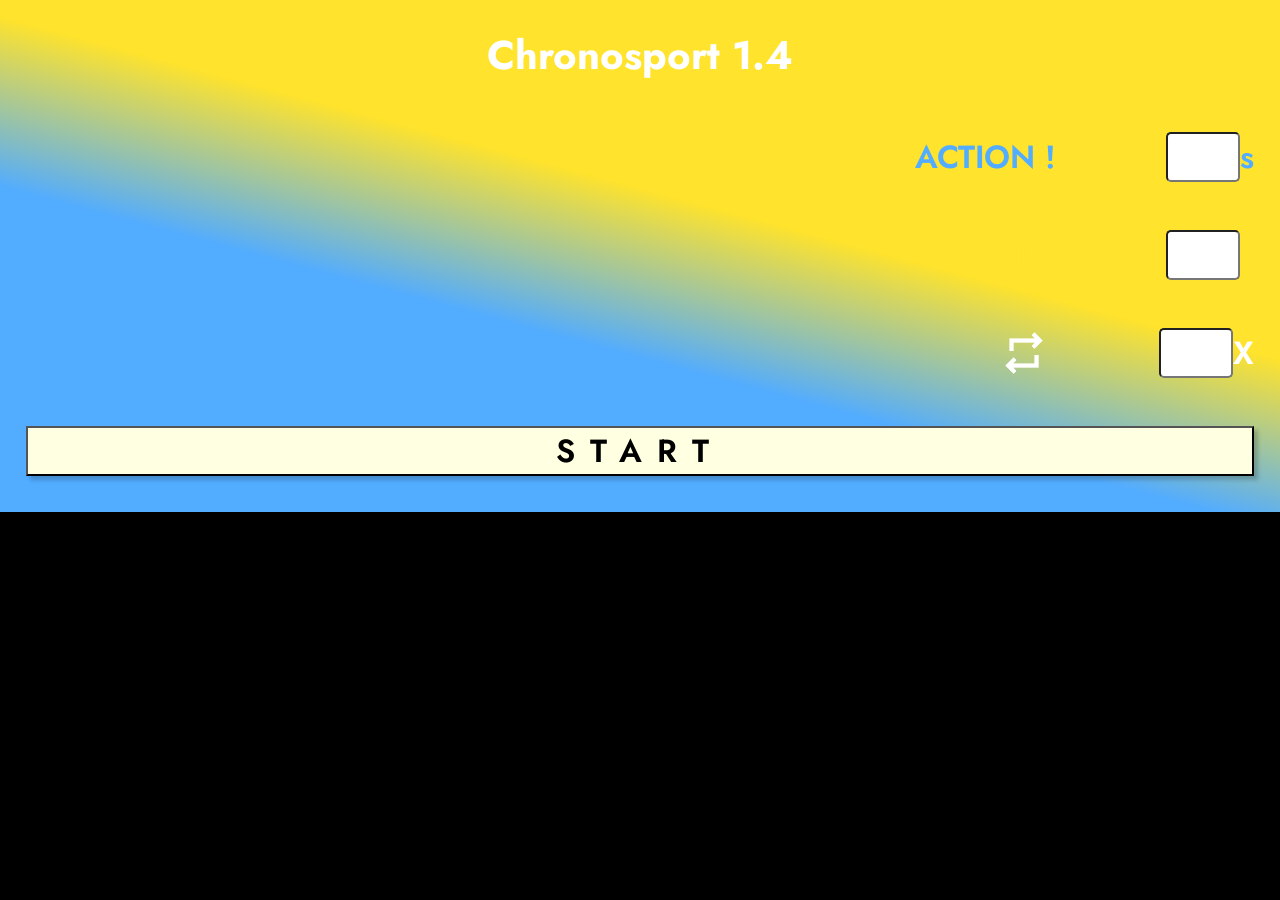
<file: index.html>
<!DOCTYPE html>
<html lang="fr">
    <head>
        <meta charset="UTF-8">
        <meta http-equiv="X-UA-Compatible" content="IE=edge">
        <meta name="viewport" content="width=device-width, initial-scale=1.0">
        <title>Chronosport</title>
        <link rel="manifest" href="https://cfournier59.github.io/Chronosport/manifest.json">
        <link rel="preconnect" href="https://fonts.googleapis.com">
        <link rel="preconnect" href="https://fonts.gstatic.com" crossorigin>
        <link href="https://fonts.googleapis.com/css2?family=Jost:ital,wght@0,100..900;1,100..900&family=Sofia+Sans:ital,wght@0,1..1000;1,1..1000&family=Spline+Sans:wght@300..700&display=swap" rel="stylesheet">
        <link rel="stylesheet" href="style.css">
        <script src="scripts/functions.js" defer></script>
        <script src="scripts/script.js" defer></script>
    </head>
    <body>
        <main>
            <div id="title">
                <h1>Chronosport 1.4</h1>
            </div>
            <section>
                <div class="blue">
                    <label for="exercice">ACTION !</label>
                    <input type="text" id="exercice" name="secondes" maxlength="3">
                    <span>s</span>
                </div>
                <div class="yellow">
                    <label for="repos">Chill...</label>
                    <input type="text" id="repos" name="secondes" maxlength="3">
                    <span>s</span>
                </div>
                <div>
                    <img src="images/cycle.png">
                    <input type="text" id="cycles" name="nombre" maxlength="2">
                    <span>X</span>
                </div>
            </section>   
            <button id="startBtn">START</button>
        </main>
        <div id="gradientMain" class="transition opacity gradient"></div>
        <div id="gradientAction" class="transition opacity gradient"></div>
        <div id="gradientChill" class="gradient"></div> 
    </body>
</html>
</file>
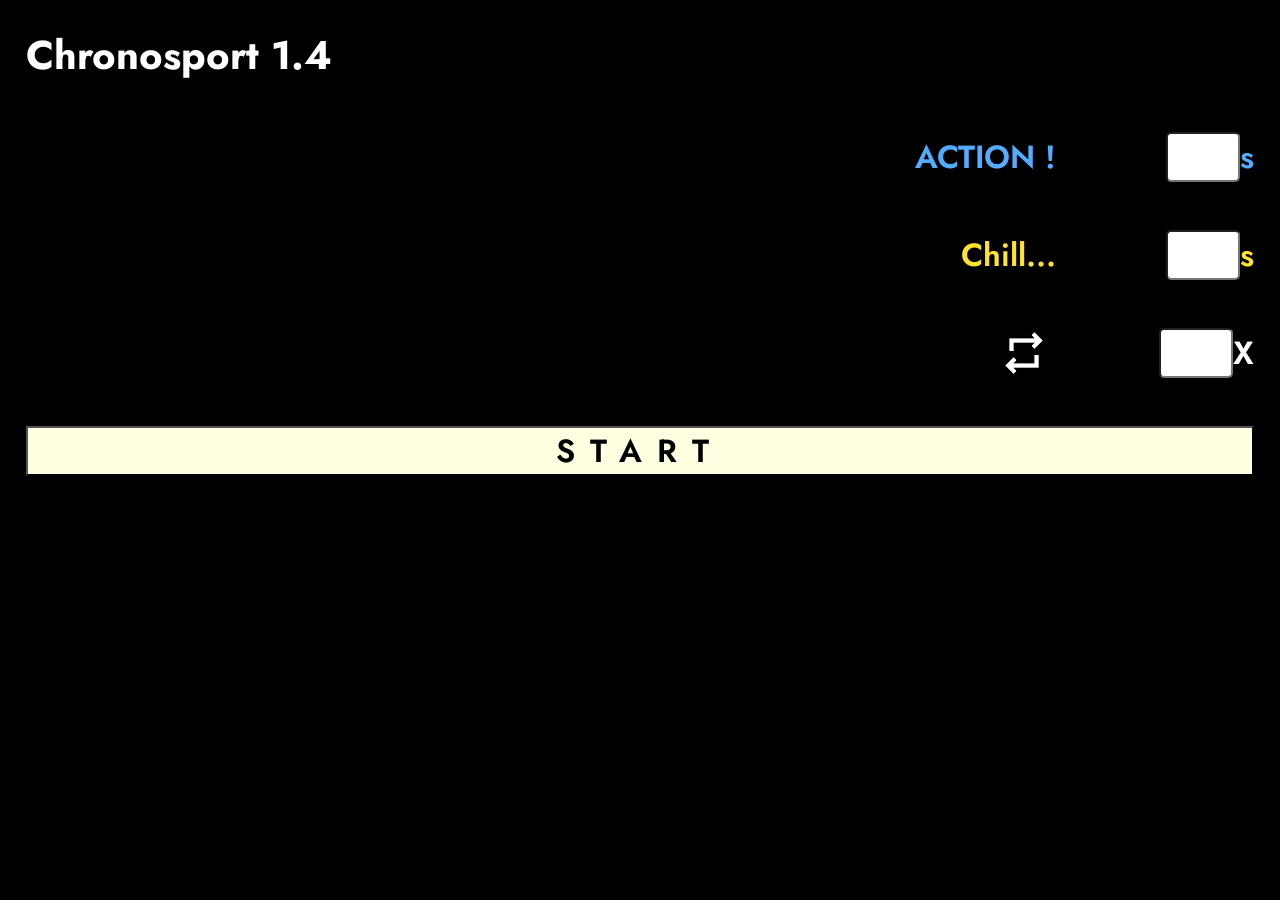
<file: Chronosport.html>
<!DOCTYPE html>
<html lang="fr">
    <head>
        <meta charset="UTF-8">
        <meta http-equiv="X-UA-Compatible" content="IE=edge">
        <meta name="viewport" content="width=device-width, initial-scale=1.0">
        <title>Chronosport</title>
        <link rel="manifest" href="/manifest.json">
        <link rel="preconnect" href="https://fonts.googleapis.com">
        <link rel="preconnect" href="https://fonts.gstatic.com" crossorigin>
        <link href="https://fonts.googleapis.com/css2?family=Jost:ital,wght@0,100..900;1,100..900&family=Sofia+Sans:ital,wght@0,1..1000;1,1..1000&family=Spline+Sans:wght@300..700&display=swap" rel="stylesheet">
        <link rel="stylesheet" href="style.css">
        <script src="scripts/functions.js" defer></script>
        <script src="scripts/script.js" defer></script>
    </head>
    <body>
        <main>
            <h1>Chronosport 1.4</h1>
            <section>
                <div class="blue">
                    <label for="exercice">ACTION !</label>
                    <input type="text" id="exercice" name="secondes" maxlength="3">
                    <span>s</span>
                </div>
                <div class="yellow">
                    <label for="repos">Chill...</label>
                    <input type="text" id="repos" name="secondes" maxlength="3">
                    <span>s</span>
                </div>
                <div>
                    <img src="images/cycle.png">
                    <input type="text" id="cycles" name="nombre" maxlength="2">
                    <span>X</span>
                </div>
            </section>   
            <button id="startBtn">START</button>
        </main>
        <div id="gradientMain" class="transition opacity"></div>
        <div id="gradientAction" class="transition opacity"></div>
        <div id="gradientChill"></div> 
    </body>
</html>
</file>
<file: style.css>
/* balises */
*{
    margin: 0;
    padding: 0;
}
body{ 
    background-color: black;
    color: white;
    font-family: "Jost", sans-serif;
    font-weight: 600;
    height: 450px;
    min-width: 450px;
}
button{
    height: 60px;
    font-family: "Jost", sans-serif;
    font-weight: 600;
    font-size: 32px;
    letter-spacing: 15px;
    box-shadow: 4px 4px 4px 0px rgba(0,0,0,0.2);
    background-color: #ffffe1;
    border-radius: 0;
}
div{
    font-size: 32px;
    display: flex;
    align-items: center;
    justify-content: right;
    text-align: right;
}
h1{
    font-size: 40px;   
}
img{
    width: 50px;
    height: 50px;
    position: relative;
    right: 110px;
}
input[type = "text"]{
    height: 46px;
    width: 70px;
    border-radius: 5px;
    font-size: 40px;
    font-family: "Jost", sans-serif;
    text-align: right;
}
label{
    width: 141px;
    position: relative;
    right: 110px;
   
}
main{
    padding: 26px;
    display: flex;
    flex-direction: column;
    justify-content: space-between;
    height: 100%;
}
p{
    font-weight: 500;
    font-size: 45px;
    width: 70px;
}
section{
    display: flex;
    flex-direction: column;
    justify-content: space-evenly;
    height: inherit;
}
/* classes */
.blue{
    color: #52acff;
}
.cycle{
    font-weight: 500;
    font-size: 45px;
    width: 110px;
}
.hide{
    z-index: -9999999999;
}
.move{
    right: 80px;
}
.opacity{
    opacity: 1;
}
.transition{
    transition: opacity 1s ease;
}
.yellow{
    color: #ffe32c;
}
/*ids*/
#gradientAction{
    background-image: linear-gradient(-165deg, #ffe32c 55%, #52acff 75%);
    z-index: -5;
}
#gradientChill{
    background-image: linear-gradient(-165deg, #ffe32c 7%, #52acff 27%);
    z-index: -10;
}
#gradientMain{
    background-image: linear-gradient(-165deg, #ffe32c 42%, #52acff 62%);
    z-index: -1;
}

#title{
    display: flex;
    justify-content: center;
    align-items: center;
}

.gradient{
height: 450px;
padding-top: 62px;
position: absolute;
width: 100%;
top: 0px;
}
</file>
